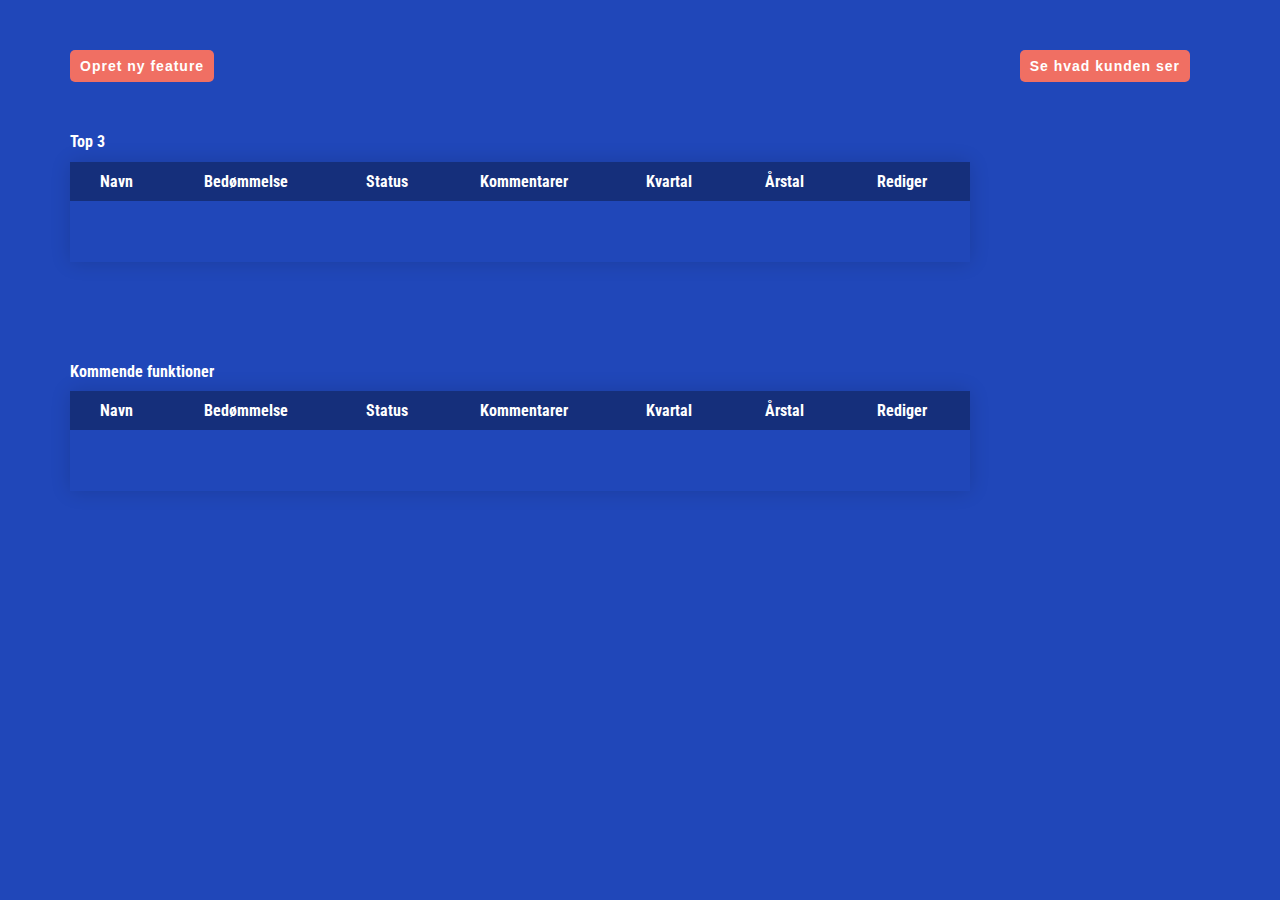
<file: index.html>
<!DOCTYPE html>
<html lang="en">
<head>
    <meta charset="UTF-8">
    <meta http-equiv="X-UA-Compatible" content="IE=edge">
    <meta name="viewport" content="width=device-width, initial-scale=1.0">
    <title>Medarbejder</title>
    <link rel="stylesheet" type="text/css" href="styles.css" />
    <link rel="stylesheet" href="https://cdnjs.cloudflare.com/ajax/libs/font-awesome/4.7.0/css/font-awesome.min.css">
    <link href='https://fonts.googleapis.com/css?family=Roboto' rel='stylesheet'>
    <link href='https://fonts.googleapis.com/css?family=Roboto Condensed' rel='stylesheet'>
</head>
<body>
    <button id="opretBTN">Opret ny feature</button>
    <button id="switchBTN" onclick="window.location.href='customer.html'">Se hvad kunden ser</button>
    <div class ="headerTitle">
        <h1>Top 3</h1>
    </div>

    <div id="myModal" class="modal">
      <div class="modal-content">
        <h2>Oprettelse af nye features</h2>
        <p>Herunder kan du oprette nye features</p>
        <form id="form" action="http://localhost/ForbedringerEksamen/dbCon/Api.php?action=addtasks" method="post" >
            <div class="modal-div">
              <div class="modalDivName">
                 <label for="navn">Navn:</label>
                  <input type="text" id="name" name="navn" >
                </div>
                <div class="modalDivStatus">
                  <label for="taskStatus">Status:</label>
                    <select name="taskStatus" id="dropbtn" >
                      <option value="">Vælg</option>
                      <option value="0">Ventende</option>
                      <option value="1">Igangværende</option>
                    </select>
                </div>
                <div class="modalDivDesc">
                  <label for="beskrivelse">Beskrivelse:</label>
                  <textarea name="beskrivelse" id="description" cols="30" rows="5" ></textarea>
                </div>
                <div class="modalDivDate">
                  <label for="dato">Dato:</label>
                  <input type="date" id="date" name="dato" >
                </div>
              </div>
              <div class="divBTNS">
                <button class="cancelBTN">Annuller</button>
                <input type="submit" class="saveBTN">
              </div>
            </div>
        </form>
      </div>
    </div>

    <div class="table">
      <table class="content-table-top3">
        <thead>
          <tr>
            <th>Navn</th>
            <th>Bedømmelse</th>
            <th>Status</th>
            <th>Kommentarer</th>
            <th>Kvartal</th>
            <th>Årstal</th>
            <th>Rediger</th>
          </tr>
        </thead>
        <tbody id="dataTop3">
        </tbody>
      </table>
    </div>

      <div class ="headerTitle">
        <h1>Kommende funktioner</h1>
      </div>
      <div class="table">
        <table class="content-table">
          <thead>
            <tr>
              <th>Navn</th>
              <th>Bedømmelse</th>
              <th>Status</th>
              <th>Kommentarer</th>
              <th>Kvartal</th>
              <th>Årstal</th>
              <th>Rediger</th>
            </tr>
          </thead>
          <tbody id="mainTableRows">
          </tbody>
        </table>
      </div>
</body>
</html>

<script text="javascript">

  /* opret ny opgave */
  let modal = document.getElementById("myModal");
  let btn = document.getElementById("opretBTN");
  let cancel = document.getElementsByClassName("cancelBTN")[0];
  let save = document.getElementsByClassName("saveBTN")[0];

  btn.onclick = function() {
    modal.style.display = "block";
  };

  cancel.onclick = function() {
    modal.style.display = "none";
  };

  save.onclick = function() {
    let a = document.forms["form"]["name"].value;
    let b = document.forms["form"]["taskStatus"].value;
    let c = document.forms["form"]["beskrivelse"].value;
    let d = document.forms["form"]["dato"].value;
    
    if( a == ""){
      alert("Navn skal være udfyldt");
      return false;
    } else if(b == "") {
      alert("Status skal være udfyldt");
      return false;
    } else if(c == "") {
      alert("Beskrivelse skal være udfyldt");
      return false;
    } else if(d == "") {
      alert("dato skal være udfyldt");
      return false;
    } else{
      alert("Ny feature oprettet");
    modal.style.display = "none";
    }
  };

  window.onclick = function(event) {
    if (event.target == modal) {  
      modal.style.display = "none";
    }
  };


  /* ajax GET kald */
  var index = ["jointasks","eval"];

  for(let i = 0; i < index.length; i++){
    let ajax = new XMLHttpRequest();
    let url = "http://localhost/ForbedringerEksamen/dbCon/Api.php?action=" +index[i];
    
    ajax.open("GET", url, true);
    ajax.send();

    /* modtager respons fra Api.php */
    ajax.onreadystatechange = function(){
      if(this.readyState == 4 && this.status == 200) {
        /* console.log(this.responseText); */
        var data = JSON.parse(this.responseText);
        /* console.log(data); */
 
        /* html værdier for <tbody> */
        let html = "";
        
        /* Hack til at tilgå objektet rigtigt */
        var dataTasks = data.tasks;
        var dataEval = data.eval;

        var dataTasksAndEval = (dataTasks = dataTasks) ? dataTasks : dataEval;

        /* console.log(dataTasksAndEval); */

        let countOccurrencesOfEvaluations = (dataTasksAndEval) => {
          let map = {};
          for ( var i = 0; i < dataTasksAndEval.length; i++ ) {
            /* console.log(dataTasksAndEval[i].bedømmelse_id) */
              map[dataTasksAndEval[i].bedømmelse_id] = ~~map[dataTasksAndEval[i].bedømmelse] + 1;
              /* console.log(dataTasksAndEval[i].bedømmelse_id + ":" + dataTasksAndEval[i].bedømmelse); */

          }
          return map;
        }

        /* console.log(countOccurrencesOfEvaluations(dataTasksAndEval)); */
        
        /* Sorterer datoerne kronologisk */
        function byDate(a, b) {
          return new Date(a.dato).valueOf() - new Date(b.dato).valueOf(); 
        } 

        /* console.log(dataTasks.sort(byDate)); */

        var top3DateFilter = dataTasksAndEval.sort(byDate);
        /* console.log(top3DateFilter); */

        var top3DatatasksSliced = top3DateFilter.slice(0,3);

       /*  console.log(top3DatatasksSliced); */

        let array = Array(20)
          .fill()
          .map(() => Math.floor(20 * Math.random()));
        console.log(array);

        let array1 = Array(20)
          .fill()
          .map(() => Math.floor(20 * Math.random()));
        console.log(array1);

        array1.sort(function(a, b){return b-a});

        /* looper gennem dataen */
        for (let i = 0; i < top3DatatasksSliced.length; i++)
        {
          /* Henter dataen fra tabellerne og sætter dem ind i variabler */
          let name = dataTasksAndEval[i].navn;
          let eval = top3DatatasksSliced[i].bedømmelse;
          var eval_counted = array1[i];
          let eval_id = top3DatatasksSliced[i].bedømmelse_id;
          let status = top3DatatasksSliced[i].taskStatus;
          let date = top3DatatasksSliced[i].dato;
          let comment = array[i];

          console.log(comment);
          

          /* Ternary operator for status, fungerer som en if-statement. Hvis status er 1 printer den igangværende, hvis status er andet end 1 printer den ventende */
          let statusCurrentWaiting = (status == 1) ? "Igangværende":"Ventende";

          /* let commentEmptyShow = (comment === "undefined") ? comment:"";

          let evalEmptyShow = (eval_counted === "undefined") ?  eval_counted:" ";
 */
          /* Dato split. Splitter datoen ind i år, måneder, dage */
          let dateSplit = date.split("-");
          let year = dateSplit[0];
          let month = dateSplit[1];
          let day = dateSplit[2];

          /* sorterer måneder ind i kvartaler med en if-statement */
          let findQuarter = (monthQuarter = 1) => {
            if (monthQuarter <= 3) {
                return 1
            } else if (monthQuarter <= 6) {
                return 2
            } else if (monthQuarter <= 9) {
                return 3
            } else if (monthQuarter <= 12) {
                return 4
            }
          };
          /* console.log(findQuarter(month)); */

          /* appender til html */
          html += "<tr>";
            html += "<td>" + name + "</td>";
            html += "<td>" + eval_counted + "</td>";
            html += "<td>" + statusCurrentWaiting + "</td>";
            html += '<td><i class="fa fa-comments" aria-hidden="true" style="font-size:20px"></i> ' + comment + '</td>';
            html += "<td>" + findQuarter(month); + "</td>";
            html += "<td>" + year + "</td>";
            html += '<td><span class="dropdownEditArrow"><i class="fa fa-angle-down" style="font-size:36px"></i></span></td>';
          html += "</tr>";
          html += '<tr class="dropdownEditDiv"><form action="http://localhost/ForbedringerEksamen/dbCon/Api.php?action=updatetasks" method="PUT">';
            html += '<td ><p>Navn</p><input type="text" id="name" name="name1"></td>';
            html += '<td ><p>Status</p><input type="text" id="status" name="status1"></td>';
            html += '<td ><p>Beskrivelse</p><input type="text" id="description" name="description1"></td>';
            html += '<td ><p>Dato</p><input type="text" id="date" name="date1"></td>';
            html += '<td ><button class="dropdownDivCancelBtn">Annuller</button><button class="dropdownDivCloseBtn" type="submit">Gem</button></td>';
          html += "</form></tr>";
        };

        /* erstater <tbody> af <table> */
        document.getElementById("dataTop3").innerHTML += html;

        /* Laver dropdown rediger bokse til hver af taskene */
        let dropdownEditArrow = document.querySelectorAll(".dropdownEditArrow");
        let dropdownEditBox = document.getElementsByClassName("dropdownEditDiv");
        let dropdownDivCloseBtn = document.getElementsByClassName("dropdownDivCloseBtn");
        let dropdownDivCancelBtn = document.getElementsByClassName("dropdownDivCancelBtn");
        
        for (let i = 0; i < dropdownEditArrow.length; i++) {
          dropdownEditArrow[i].addEventListener("click", openDropdownBox);
          dropdownDivCloseBtn[i].addEventListener("click", closeDropdownBox);
          dropdownDivCancelBtn[i].addEventListener("click", cancelCloseDropdownBox);

          function openDropdownBox() {
            dropdownEditBox[i].style.display = "block";
          };

          function closeDropdownBox() {
            if( document.getElementById('name').value != ""){
            alert("Ny feature oprettet");
            dropdownEditBox[i].style.display = "none";
          }
          };

          function cancelCloseDropdownBox() {
            dropdownEditBox[i].style.display = "none";
          };
        }; 
      };
      
      
      /* html værdier for <tbody> */
      let html = "";

      let array = Array(20)
          .fill()
          .map(() => Math.floor(20 * Math.random()));
        console.log(array);

        let array1 = Array(20)
          .fill()
          .map(() => Math.floor(20 * Math.random()));
        console.log(array1);


          /* looper gennem dataen */
      for (let i = 0; i < dataTasksAndEval.length; i++)
      {
        /* Henter dataen fra tabellerne og sætter dem ind i variabler */
        let name = dataTasksAndEval[i].navn;
        let eval = dataTasksAndEval[i].bedømmelse;
        let eval_counted = array1[i];
        let eval_id = dataTasksAndEval[i].bedømmelse_id;
        let status = dataTasksAndEval[i].taskStatus;
        let date = dataTasksAndEval[i].dato;
        let comment = array[i];

        /* Ternary operator for status, fungerer som en if-statement, fylder bare ikke så meget. Hvis status er 1 printer den igangværende, hvis status er andet end 1 printer den ventende */
        let statusCurrentWaiting = (status == 1) ? "Igangværende":"Ventende";

       /*  let commentEmptyShow = (comment === "undefined") ? comment:"";

        let evalEmptyShow = (eval_counted === "undefined") ?  eval_counted:""; */


        /* Dato split. Splitter datoen ind i år, måneder, dage */
        let dateSplit = date.split("-");
        let year = dateSplit[0];
        let month = dateSplit[1];
        let day = dateSplit[2];

        /* sorterer måneder ind i kvartaler med en if-statement */
        let findQuarter = (monthQuarter = 1) => {
          if (monthQuarter <= 3) {
              return 1
          } else if (monthQuarter <= 6) {
              return 2
          } else if (monthQuarter <= 9) {
              return 3
          } else if (monthQuarter <= 12) {
              return 4
          }
        };
        /* console.log(findQuarter(month)); */

        /* appender til html */
        html += "<tr>";
          html += "<td>" + name + "</td>";
          html += "<td>" + eval_counted + "</td>";
          html += "<td>" + statusCurrentWaiting + "</td>";
          html += '<td><i class="fa fa-comments" aria-hidden="true" style="font-size:20px"></i>' + comment + '</td>';
          html += "<td>" + findQuarter(month); + "</td>";
          html += "<td>" + year + "</td>";
          html += '<td><span class="dropdownEditArrow"><i class="fa fa-angle-down" style="font-size:36px"></i></span></td>';
        html += "</tr>";
        html += '<tr class="dropdownEditDiv">';
          html += '<td ><p>Navn</p><input type="text" id="name" name="name1"></td>';
          html += '<td ><p>Status</p><input type="text" id="status" name="status1"></td>';
          html += '<td ><p>Beskrivelse</p><input type="text" id="description" name="description1"></td>';
          html += '<td ><p>Dato</p><input type="text" id="date" name="date1"></td>';
          html += '<td ><button class="dropdownDivCancelBtn">Annuller</button><button class="dropdownDivCloseBtn">Gem</button></td>';
        html += "</tr>";
      };

      /* erstater <tbody> af <table> */
      document.getElementById("mainTableRows").innerHTML += html;

      /* Laver dropdown rediger bokse til hver af taskene */
      let dropdownEditArrow = document.querySelectorAll(".dropdownEditArrow");
      let dropdownEditBox = document.getElementsByClassName("dropdownEditDiv");
      let dropdownDivCloseBtn = document.getElementsByClassName("dropdownDivCloseBtn");
      let dropdownDivCancelBtn = document.getElementsByClassName("dropdownDivCancelBtn");
      
      for (let i = 0; i < dropdownEditArrow.length; i++) {
        dropdownEditArrow[i].addEventListener("click", openDropdownBox);
        dropdownDivCloseBtn[i].addEventListener("click", closeDropdownBox);
        dropdownDivCancelBtn[i].addEventListener("click", cancelCloseDropdownBox);

        function openDropdownBox() {
          dropdownEditBox[i].style.display = "block";
        };

        function cancelCloseDropdownBox() {
          dropdownEditBox[i].style.display = "none";
        };
      
      }; 
    };
  };
 
</script>
</file>
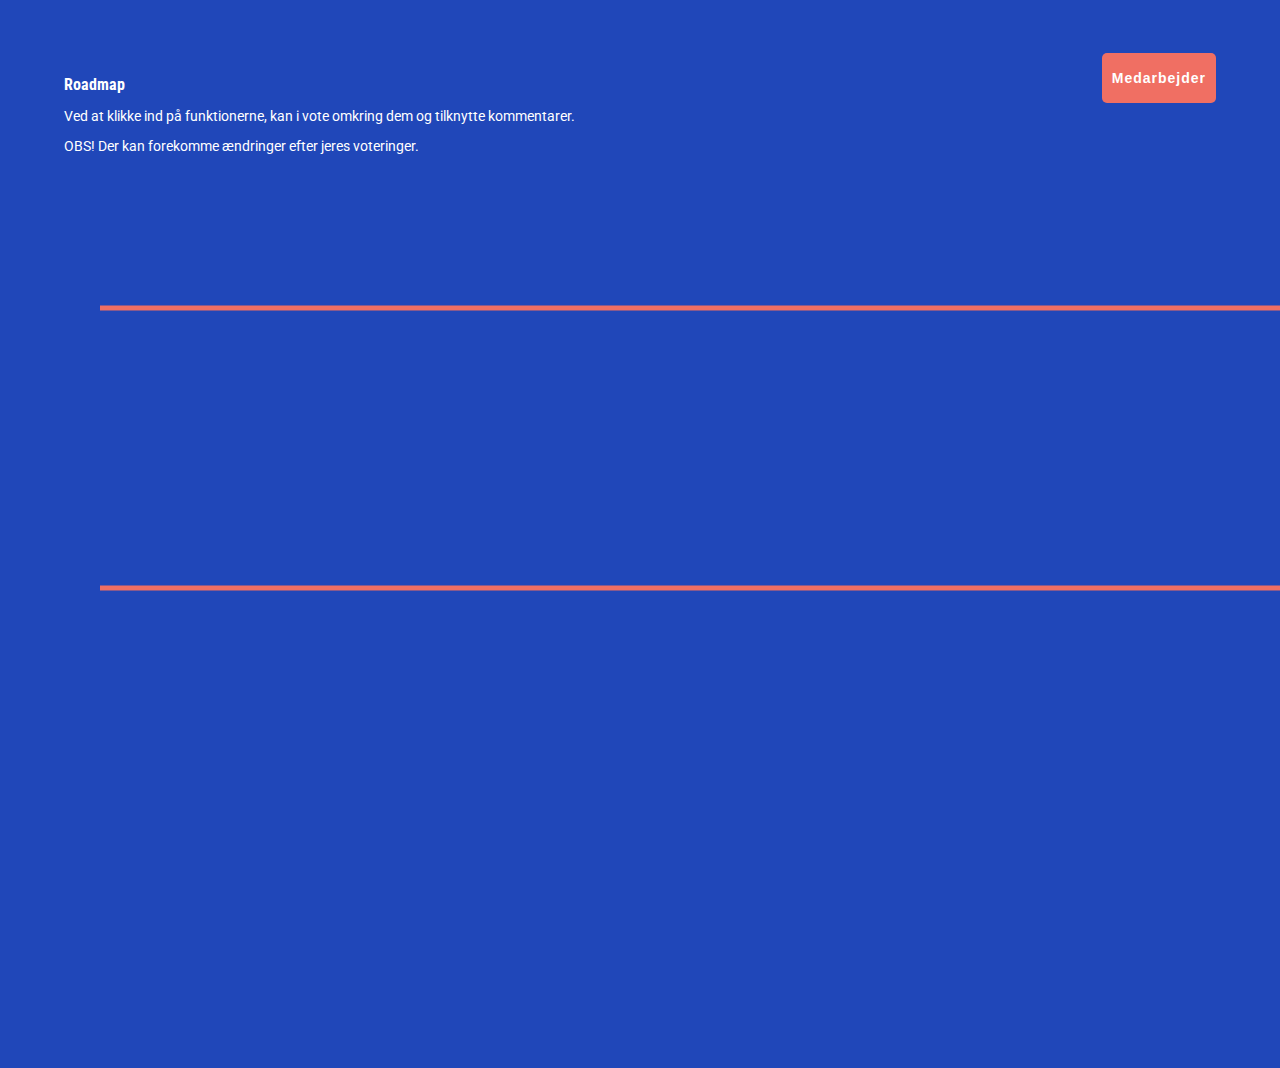
<file: customer.html>
<!DOCTYPE html>
<html lang="en">
<head>
    <meta charset="UTF-8">
    <meta http-equiv="X-UA-Compatible" content="IE=edge">
    <meta name="viewport" content="width=device-width, initial-scale=1.0">
    <title>Kunder</title>
    <link rel="stylesheet" type="text/css" href="styles.css" />
    <link href='https://fonts.googleapis.com/css?family=Roboto' rel='stylesheet'>
    <link href='https://fonts.googleapis.com/css?family=Roboto Condensed' rel='stylesheet'>
</head>
<body>
    <div class="top-customer">
        <h1>Roadmap</h1>
        <p>Ved at klikke ind på funktionerne, kan i vote omkring dem og tilknytte kommentarer.</p>
        <p>OBS! Der kan forekomme ændringer efter jeres voteringer.</p>
        <button id="workerBTN" onclick="window.location.href='index.html'">Medarbejder</button>
    </div>
    <div id="overlay">
        <div class="overlay-box">
            <div class="close" onclick="hideOverlay()">&times;</div>
            <div id="overlay-content"></div>
            <h2>Kommentar:</h2>
            <div class="comment">
                <textarea name="kommentar" id="kommentar" cols="100" rows="10"></textarea>
                <button type="submit" id="submitBTN">Send</button>
            </div>
        </div>
    </div>

    <div id="customer-data"></div>
    <svg id="svg-line-box" viewBox="100" preserveAspectRatio="xMidYMid meet">
        <path d="M 100 140 h1200 v0" stroke="#F06F63" stroke-width="5" fill="none" /> 
        <path d="M 1400 150 h0 v300" stroke="#F06F63" stroke-width="5" fill="none" /> 
        <path d="M 100 420 h1200 v0" stroke="#F06F63" stroke-width="5" fill="none" /> 
        
        Din browser understøtter ikke inline SVG.
    </svg> 


    <script>
        /* ajax GET kald */
        let ajax = new XMLHttpRequest();
        ajax.open("GET", "http://localhost/ForbedringerEksamen/dbCon/Api.php?action=jointasks", true);
        ajax.send();

        /* modtager respons fra Api.php */
        ajax.onreadystatechange = function(){
            if(this.readyState == 4 && this.status == 200) {
            console.log(this.responseText);
            let data = JSON.parse(this.responseText);
            /* console.log(data); */

            /* html værdier for <tbody> */
            let html = "";
            
            /* Hack til at tilgå objektet rigtigt */
            let dataTasks = data.tasks;

            /* console.log(dataTasks); */

            /* Sorterer datoerne kronologisk */
            function byDate(a, b) {
                return new Date(a.dato).valueOf() - new Date(b.dato).valueOf(); 
            } 

            /* console.log(dataTasks.sort(byDate)); */

            /* looper gennem dataen */
            for (let i = 0; i < dataTasks.sort(byDate).length; i++)
            {
                /* Henter dataen fra tabellerne og sætter dem ind i variabler */
                let name = dataTasks[i].navn;
                let eval = dataTasks[i].bedømmelse;
                let status = dataTasks[i].taskStatus;
                let beskrivelse = dataTasks[i].beskrivelse;
                let date = dataTasks[i].dato;

                /* Ternary operator for status, fungerer som en if-statement. Hvis status er 1 printer den igangværende, hvis status er andet end 1 printer den ventende */
                let statusCurrentWaiting = (status == 1) ? "Igangværende":"Ventende";

                /* Dato split. Splitter datoen ind i år, måneder, dage */
                let dateSplit = date.split("-");
                let year = dateSplit[0];
                let month = dateSplit[1];
                let day = dateSplit[2];

                /* sorterer måneder ind i kvartaler med en if-statement */
                let findQuarter = (monthQuarter = 1) => {
                if (monthQuarter <= 3) {
                    return 1
                } else if (monthQuarter <= 6) {
                    return 2
                } else if (monthQuarter <= 9) {
                    return 3
                } else if (monthQuarter <= 12) {
                    return 4
                }
                };
                /* console.log(findQuarter(month)); */
                
                /* appender til html */
                html += '<div class="customer-box-container">';
                    html += '<div class="customer-box">';
                        html += "<h2>" + name + "</h2>";
                        html += '<p class="status-funktion">Status: ' + statusCurrentWaiting + "</p>";
                        html += '<div class="overlay-link" onclick="showOverlay(\'' + "<h2>" + name + "</h2>" + "<p>Status: " + statusCurrentWaiting + "</p>" + beskrivelse +  "')\">Læs mere</div>";
                        html += '<div class="customer-publication">';
                            html += '<h4 class="udgivelse">Kvartal ' + findQuarter(month); + "</h4>";
                            html += '<h4 class="udgivelse">År ' + year + "</h4>";
                        html += '</div>';
                    html += '</div>';
                html += '</div>';
            }

            /* inputter data */
            document.getElementById("customer-data").innerHTML += html;
            }
        }

        function showOverlay(beskrivelse) {
        let overlay = document.getElementById("overlay");
        let overlayContent = document.getElementById("overlay-content");

        overlayContent.innerHTML = beskrivelse;
        overlay.style.display = "block";
        }

        function hideOverlay() {
        let overlay = document.getElementById("overlay");
        overlay.style.display = "none";
        }
    </script>
</body>
</html>
</file>
<file: styles.css>
:root {
--darkblue: #152F7B;
--red: #F06F63;
--green:#22C55E;
--white:#fff;
--yellow:#FFA614;
}

body {
    background-color: #2047B9;
    margin: 0;
}

html, 
p,
a,
label,
td {
    font-size: 16px !important;
font-family: 'Roboto' !important;
}

html, 
h1,
h2,
h3,
h4,
th {
font-family: 'Roboto Condensed' !important;
}


/* -----------------Employee------------------ */

#opretBTN {
    background-color: var(--red);
    color: var(--white);
    padding: 8px 10px;
    justify-content: center;
    margin: 50px 20px 0px 70px;
    font-weight: 600;
    font-size: 14px;
    letter-spacing: 1px;
    border-radius: 5px;
    cursor: pointer;
    border: none;
}

#switchBTN {
    background-color: var(--red);
    color: var(--white);
    padding: 8px 10px;
    justify-content: center;
    margin: 50px 90px 0px 100px;
    font-weight: 600;
    font-size: 14px;
    letter-spacing: 1px;
    border-radius: 5px;
    cursor: pointer;
    border: none;
    float: right;
}

.headerTitle {
    margin: 50px 20px 0px 70px;
    color: var(--white);
}

.modal {
    display: none;
    position: fixed;
    z-index: 1;
    left: 0;
    top: 0;
    width: 100%;
    height: 100%;
    overflow: auto;
    background-color: rgb(0,0,0);
    background-color: rgb(0,0,0, 0.4);
}

.modal-content {
    background-color: #FEFEFE;
    margin: 10% auto;
    padding: 20px;
    border: 1px solid #888;
    width: 70%;
    height: 40%;
}

.close {
    color: black;
    float: right;
    font-size: 28px;
    font-weight: bold;
}

.close:hover,
.close:focus {
    color: #aaa;
    text-decoration: none;
    cursor: pointer;
}

.modal-div {
    display: flex;
    justify-content: space-evenly;
    min-width: 200px;
    min-height: 180px;
}

.modal-content h2 {
    padding: .2em;
    font-size: 18px;
}

.modal-content p {
    padding: .2em;
    margin-bottom: 2em;
    font-size: 14px;
}

input {
    padding: .5em;
    border: solid 1px #999;
}

.divBTNS {
    height: 100px;
    width: 100%;
    float: right;
    display: flex;
    flex-direction: row;
    justify-content: flex-end;
    bottom: 5%;

}

.saveBTN {
    background-color: var(--green);
    color: var(--white);
    padding: 8px 38px;
    font-weight: 600;
    font-size: 14px;
    letter-spacing: 1px;
    text-transform: uppercase;
    border: none;
    border-radius: 3px;
    cursor: pointer;
    margin: 20px;

}

.cancelBTN {
    background-color: var(--red);
    color: var(--white);
    padding: 8px 10px;
    font-weight: 600;
    font-size: 14px;
    letter-spacing: 1px;
    text-transform: uppercase;
    border: none;
    border-radius: 3px;
    cursor: pointer;
    margin: 20px;
}

#name {
    width: 15em;
}

#date {
    width: 8em;
}

label {
    float: left;
}

.table {
    width: 900px;
    margin-bottom:100px;
}

.content-table-top3 {
    border-collapse: collapse;
    margin: 25px 0;
    font-size: 0.9em;
    width: 100%;
    border-radius: 5px 5px 0 0;
    box-shadow: 0 0 20px rgba(0, 0, 0, 0.15);
    margin: auto 70px;
    height: 100px;
}

.content-table-top3 thead tr {
    background-color: var(--darkblue);
    color: var(--white);
    text-align: left;
    font-weight: bold;
}

.content-table-top3 th,
.content-table-top3 td {
    padding: 10px 88px;
}

.content-table-top3 tbody tr {
    border-bottom: 1px solid #dddddd;
    background-color: #E8F3F4;
}

.content-table-top3 tbody tr:nth-of-type(even) {
    background-color: #FEFEFE;
}

.content-table-top3 tbody tr:nth-of-type(uneven) {
    background-color: #227178;
}

.content-table-top3 tbody tr.active-row {
    font-weight: bold;
    background-color: #FEFEFE;
}

.content-table {
    border-collapse: collapse;
    font-size: 0.9em;
    width: 100%;
    border-radius: 5px 5px 0 0;
    box-shadow: 0 0 20px rgba(0, 0, 0, 0.15);
    margin:  auto 70px;
    height: 100px;
}

.content-table thead tr {
    background-color: var(--darkblue);
    color: var(--white);
    text-align: left;
    font-weight: bold;
}

.content-table th,
.content-table td {
    padding: 10px 88px;
}

.content-table tbody tr {
    border-bottom: 1px solid #dddddd;
    background-color: #E8F3F4;
}

.content-table tbody tr:nth-of-type(even) {
    background-color: #FEFEFE;
}

.content-table tbody tr:nth-of-type(uneven) {
    background-color: #E8F3F4;
}

.content-table tbody tr.active-row {
    font-weight: bold;
    background-color: #FEFEFE;
}

.content-table-top3 th, .content-table th {
    font-size: 18px;
}

.dropdownEditArrow{
    cursor: pointer;
}

.dropdownEditDiv{
    display: none;
}

.dropdownEditDiv {
    background-color: white;
    position: relative;
    width: 0px;
}

.dropdownEditDiv td {
    background-color: #FEFEFE;
    padding: 10px 96px;
}

.dropdownDivCancelBtn{
    background-color: var(--red);
    color: var(--white);
    padding: 8px 10px;
    cursor: pointer;
    margin-bottom: 10px;
    margin-right: 8px;
    border: none;
}

.dropdownDivCloseBtn{
    background-color: var(--green);
    color: var(--white);
    padding: 8px 16px;
    cursor: pointer;
    border: none;
}



/* -----------------Customer------------------ */
.customer-box-container{
    padding-top: 5%;
    position: relative;
}

.customer-box{
    background-color: var(--darkblue);
    color: var(--white);
    width: 400px;
    padding: 10px;
    display: table;
}

.customer-box .overlay-link{
    color: var(--red);
    text-decoration: none;
    font-weight: bold;
    cursor: pointer;
    position: absolute;
}

.customer-publication{
    display: flex;
    background-color: var(--red);
    float: right;
    justify-content: center;
    width: 40%;
    margin: 5%;
}

.customer-publication .udgivelse{
    padding-right: 5%;
    padding-left: 5%;
}

#customer-data{
    display: grid;
    grid-template-columns: repeat(3, 1fr);
    gap: 5%;
    margin-right: 5%;
    margin-left: 5%;
    margin-bottom: 5%;
    position: absolute;
    width: 90%;
}

.status-funktion{
    color: var(--green);
}

#svg-line-box{
    position: absolute;
    z-index: -1;
    width: 100%;
    height: 100%;
}

.top-customer{
    padding-right: 5%;
    padding-left: 5%;
    padding-top: 5%;
    color: var(--white);
}

#workerBTN {
    height: 50px;
    background-color: var(--red);
    justify-content: center;
    color: var(--white);
    font-weight: bold;
    cursor: pointer;
    float: right;
    border: none;
    font-size: 14px;
    letter-spacing: 1px;
    border-radius: 5px;
    margin-top: -10%;
    padding: 8px 10px;
}

#overlay {
    position: fixed;
    display: none;
    width: 100%;
    height: 100%;
    top: 0;
    left: 0;
    right: 0;
    bottom: 0;
    background-color: rgba(0,0,0,0.5);
    z-index: 5;
    cursor: pointer;
}

#overlay-content h2{
    display: contents;
}

.overlay-box{
background-color: #2A5EF6;
color: white;
position: absolute;
top: 50%;
left: 50%;
transform: translate(-50%,-50%);
-ms-transform: translate(-50%,-50%);
width: 60%;
height: 45%;
padding: 5%;
}

.overlay-box h2 {
    padding-top: 90px;
}

.comment{
    display: flex;
}

#submitBTN{
    background-color: var(--red);
    color: var(--white);
    font-weight: bold;
    border: none;
    border-radius: 3px;
    cursor: pointer;
    align-self: flex-end;
    padding: 2%;
    margin-left: 2%;
}

.close{
    color: var(--red);
}


/* -----------------Media query------------------ */

@media (max-width: 1830px ) {
    .modal-content { 
        height: 54%;
    }

    .content-table-top3 th, .content-table-top3 td {
        padding: 10px 78px;
    }

    .dropdownEditDiv td {
        background-color: #FEFEFE;
        padding: 10px 86px;
    }

    .content-table th, .content-table td {
        padding: 10px 80px;
    }
}

@media (max-width: 1730px ) {

    .modal-content { 
        height: 54%;
    }

    .content-table-top3 th, .content-table-top3 td {
        padding: 10px 61px;
    }

    .dropdownEditDiv td {
        background-color: #FEFEFE;
        padding: 10px 60px;
    }

    .dropdownDivCancelBtn{
    padding: 8px 8px;
    }

    .content-table th, .content-table td {
        padding: 10px 61px;
    }

}

@media (max-width: 1500px ) {
    .content-table-top3 th, .content-table-top3 td {
        padding: 10px 30px;
    }

    .content-table th, .content-table td {
        padding: 10px 30px;
    }

    .dropdownEditDiv td {
        background-color: #FEFEFE;
        padding: 10px 15px;
    }

    html, 
    h1,
    h2,
    h3,
    h4,
    th {
        font-size: 16px !important;
    }

    html, 
    p,
    a,
    label,
    td {
        font-size: 14px !important;
    }

    .dropdownDivCancelBtn{
    margin-right: 5px;
    }
}

@media (max-width: 1050px ) {

    .modal-div {
        display: block;
        justify-content: space-evenly;
        width: 50%;
    }

    .modal-content {
        height: 50%;
    }

    .modalDivName, .modalDivStatus, .modalDivDesc, .modalDivDate {
        margin-bottom: 10px;
    }

    .table {
        width: 300px;
    }

    .divBTNS {
        height: 0%;
        justify-content: flex-start;
    }

}

@media (max-width: 900px ) {
    .modal-div h2 {
        font-size: 18px;
    }

    .modal-content {
        height: 50%;
    }

    input {
        max-width: 95px;
    } 

    .content-table-top3 th, .content-table-top3 td {
        padding: 10px 15px;
    }

    .content-table-top3 {
        width: auto;
    }

    .content-table th, .content-table td {
        padding: 10px 15px;
    }

    .content-table {
        width: auto;
    }
}

@media (max-width: 500px ) {

    .dropdownEditDiv td {
        background-color: #FEFEFE;
        padding: 10px 30px;
    }

    .modal-content {
        height: 45%;
    }

    #description {
        min-width: 300px;
    } 

    th {
        display: none;
    }

    td {
        display: grid;
        grid-template-columns: 20ch auto;
        padding: 0.5rem 1rem;
    }


    td:first-child {
        padding-top: 1rem;
    }

    td:last-child {
        padding-top: 1rem;
    }

    td:nth-of-type(1)::before {
        content: "Navn: ";
        font-weight: 700;
    }

    td:nth-of-type(2)::before {
        content: "Bedømmelse: ";
        font-weight: 700;
    }

    td:nth-of-type(3)::before {
        content: "Status: ";
        font-weight: 700;
    }

    td:nth-of-type(4)::before {
        content: "Kommentarer: ";
        font-weight: 700;
    }

    td:nth-of-type(5)::before {
        content: "navn ";
        font-weight: 700;
    }

    .content-table-top3 th, .content-table-top3 td {
        padding: 10px 50px;
    }

    .content-table-top3 {
        width: auto;
    }

    .content-table th, .content-table td {
        padding: 10px 50px;
    }

    .content-table {
        width: auto;
    }

    .table {
        width: 800px;
    }
}
</file>
